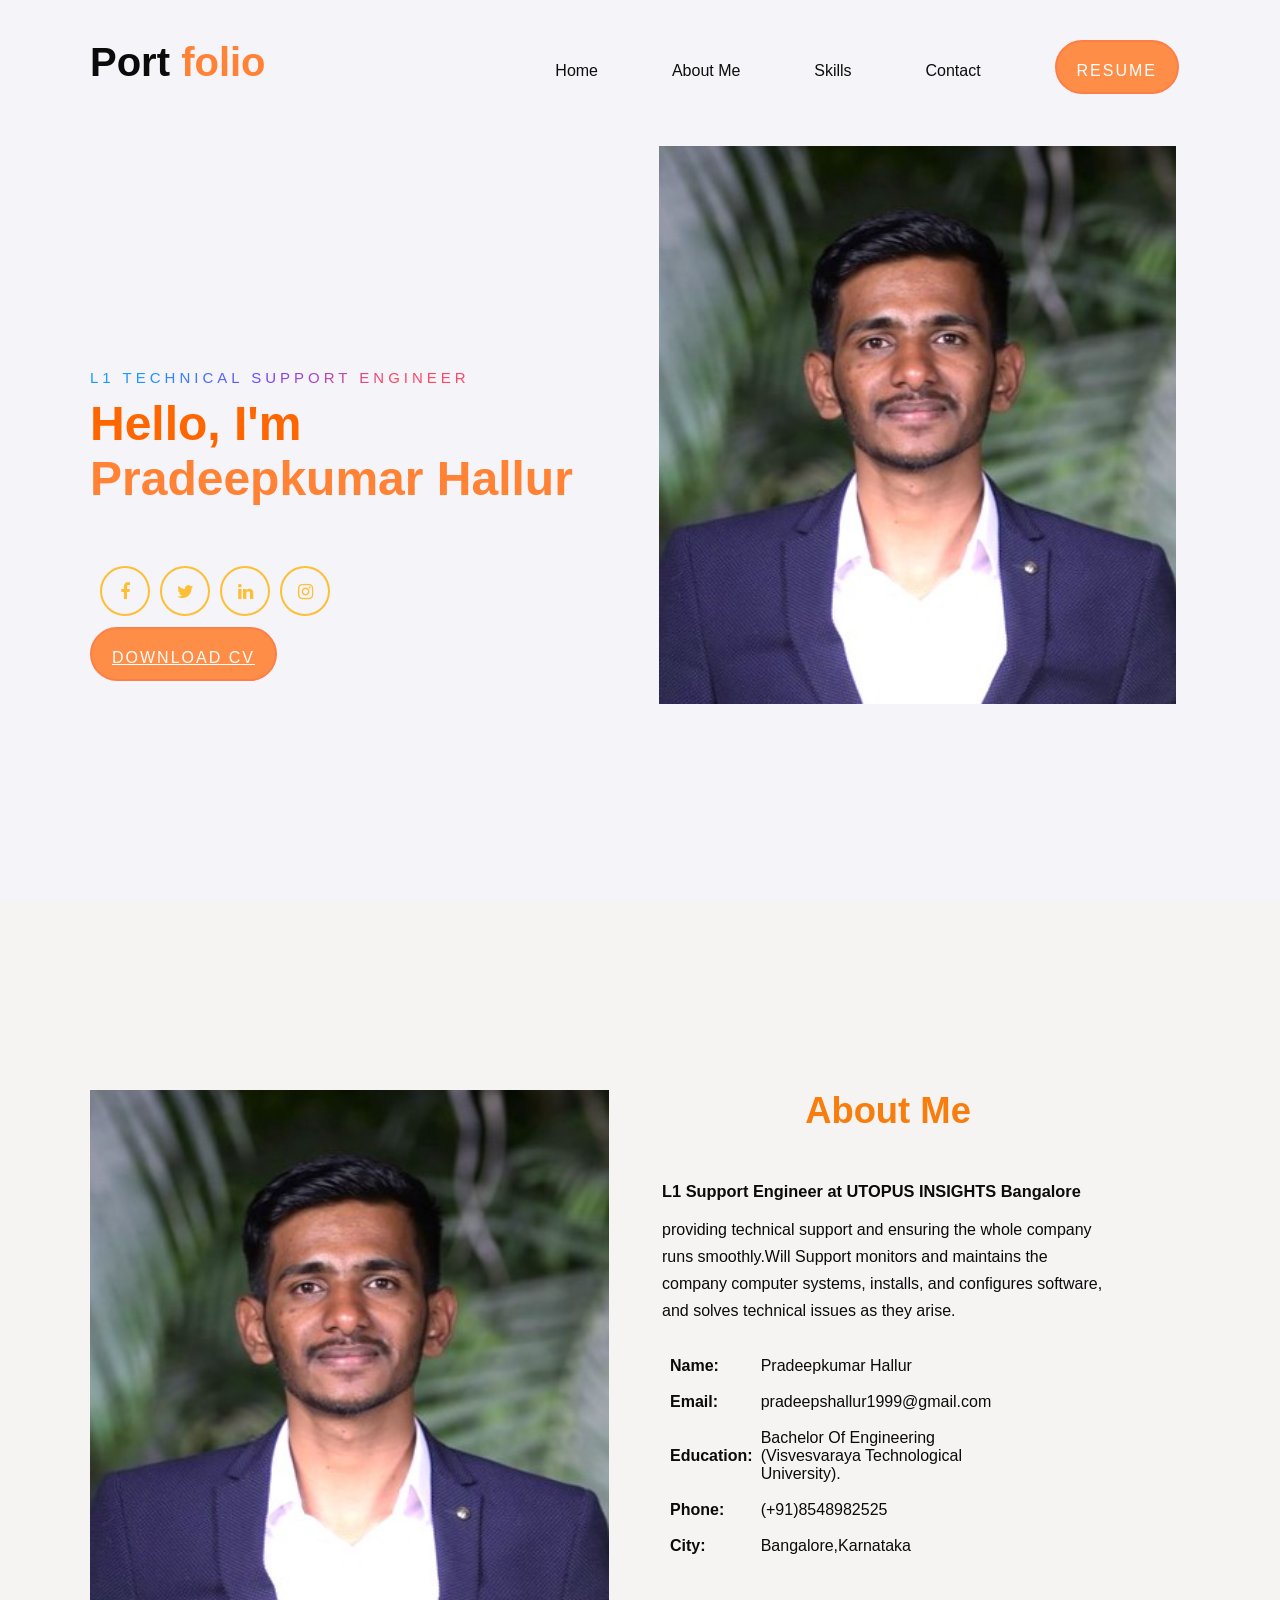
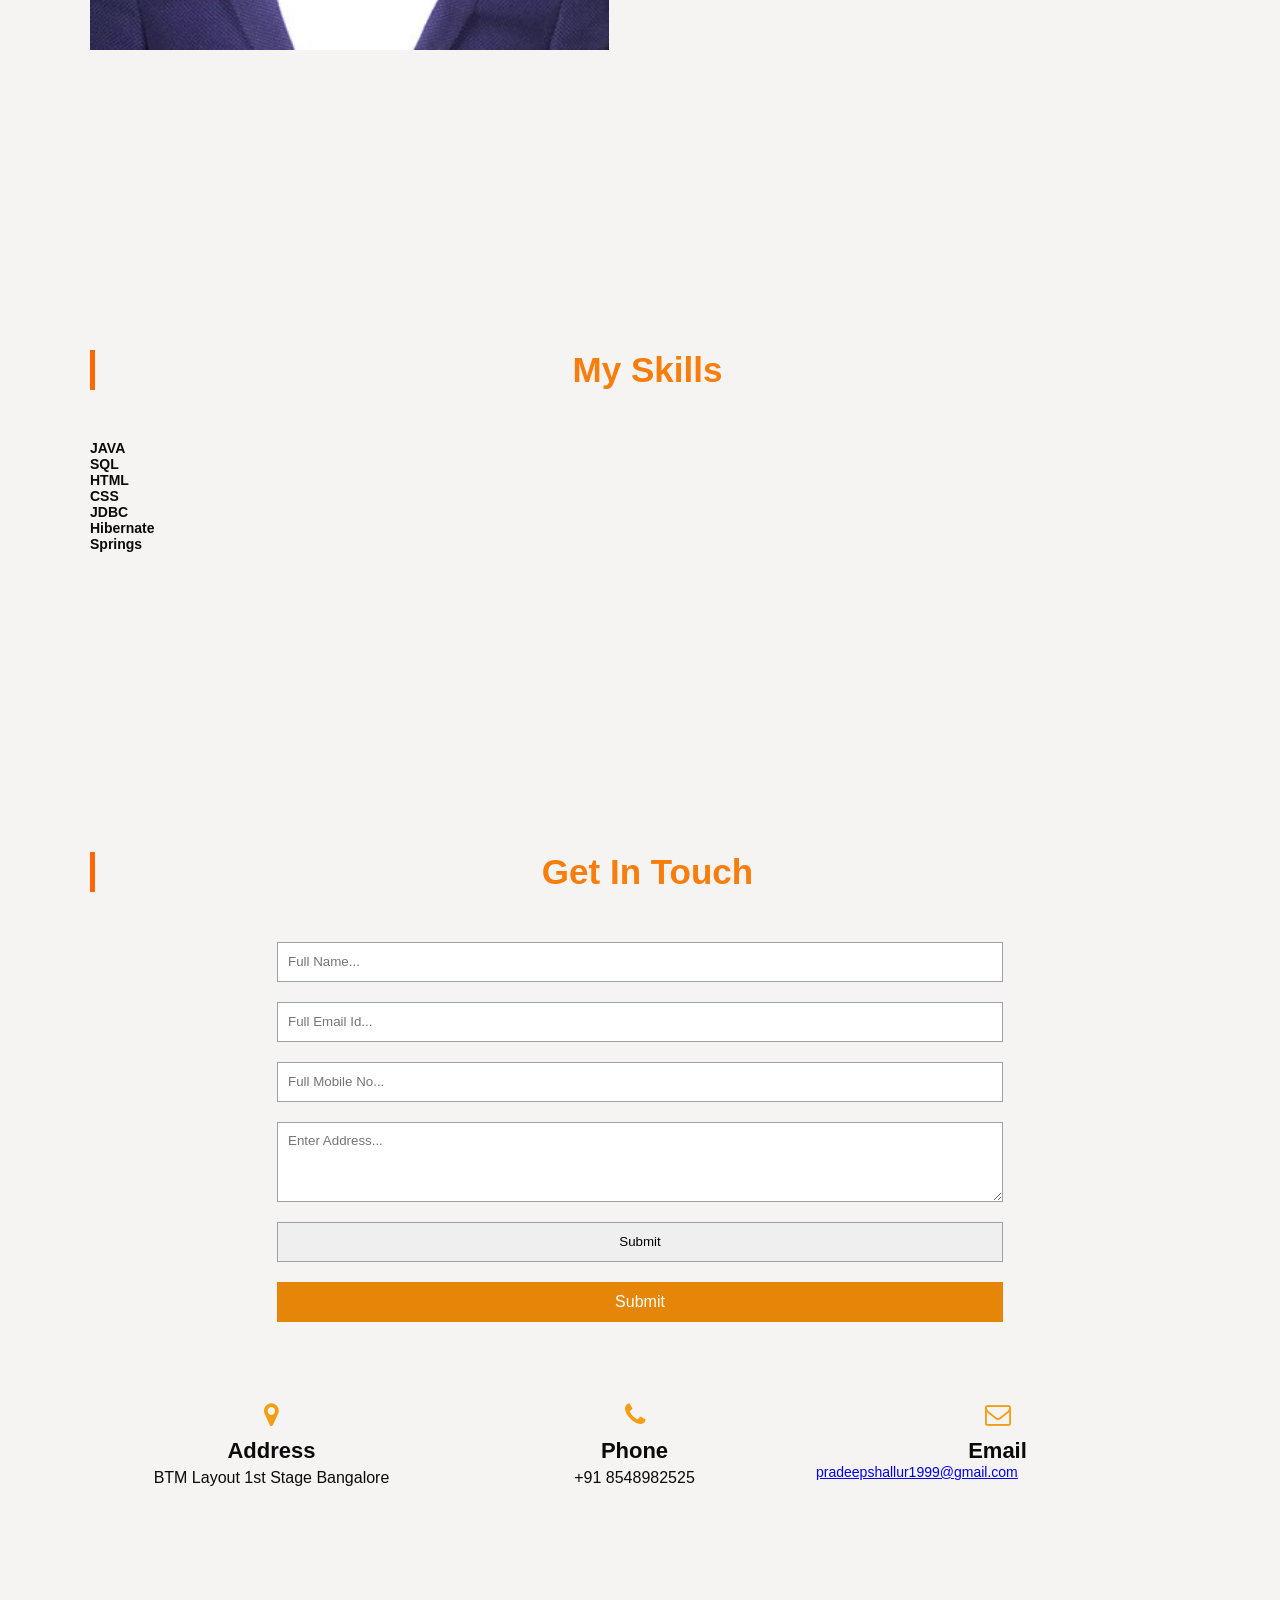
<file: Index.html>
<!-----META SECTION----->
 <!DOCTYPE htm>
 <html>
 <head>
 <title>Pradeep Portfolio</title>
 <meta charset="utf-8">
 <meta name="viewport" content="width=device-width, initial-scale=1">
 <link rel="stylesheet" href="portstyle.css">
 <link rel="stylesheet" href="https://maxcdn.bootstrapcdn.com/font-awesome/4.7.0/css/font-awesome.min.css">
 </head>
 <body>

    <!-----MENU SECTION------>
<div class="main-panel">
    <div class="container">
      <div class="width-33 logo">Port <span class="span-col">folio</span>
      </div>
      <div class="width-66">
        <nav>
          <a href="#home">Home</a>
          <a href="#about-us">About Me</a>
          <a href="#skills">Skills</a>
          <a href="#contact">Contact</a>
          <a href="images/Pradeepkumar S H Resume profile.pdf" class="button">Resume</a>
        </nav>
      </div>
    </div>

    <!------MAIN BANNERR------>
<div class="home" id="home">
<div class="container ">
    <div class="width-50">
      <div class="banner-section">
        <span class="span-col">L1 Technical Support Engineer</span>
        <h1>Hello, I'm <span>Pradeepkumar Hallur </span></h1>
        <h2></h2>
        <div class="logos">
        <a href="#">
          <i class="fa fa-facebook"></i>
        </a>
        <a href="#">
          <i class="fa fa-twitter"></i>
        </a>
        <a href="https://www.linkedin.com/in/pradeepkumar-hallur-5157481a9/">
          <i class="fa fa-linkedin"></i>
        </a>
        <a href="https://instagram.com/pradeep.hallur_29?igshid=OGQ5ZDc2ODk2ZA==">
          <i class="fa fa-instagram"></i>
        </a>
        </div>
      </div>
      <div>
      <a href="images/Pradeepkumar S H Resume profile.pdf" class="button" download="CV">Download CV</a>
      
      </div>
    </div>
    <div class="width-50">
      <img src="images/pic.jpg">
    </div>
  </div>
  </div>
  </div>

  <!------ABOUT US SECTION------>
<div class="main-section bg-lightgrey" id="about-us">
    <div class="container">
      <div class="width-50">
        <img src="images/pic.jpg" class="about-img">
      </div>
      <div class="width-50">
        <div class="about-us">
          <h2 class="heading-text">About Me</h2>
          <h3>L1 Support Engineer at UTOPUS INSIGHTS Bangalore</h3>
          <p>providing technical support and ensuring the whole company runs smoothly.Will Support monitors and maintains the company computer systems, installs, and configures software, and solves technical issues as they arise.</p>
          <div class="width-50 mt-20">
            <table cellspacing="8" cellpadding="8">
              <tr>
                <th>Name:</th>
                <td>Pradeepkumar Hallur</td>
              </tr>
              <tr>
                <th>Email:</th>
                <td> pradeepshallur1999@gmail.com</td>
              </tr>
              <tr>
                <th>Education:</th>
                <td>Bachelor Of Engineering
                    (Visvesvaraya Technological University).
                </td>
              </tr>
              <tr>
                <th>Phone:</th>
                <td>(+91)8548982525</td>
                </tr>
                <tr>
                <th>City:</th>
                <td>Bangalore,Karnataka</td>
                </tr>
            </table>
          </div>
          </div>
        </div>
      </div>
    </div>
  </div>


  <!------SKILL SECTION------>
<div class="main-section" id="skills">
    <div class="container">
      <h2 class="heading-text">My Skills</h2>
      <div class="width-50">
        <div class="skill">
            <b>JAVA</b>
            <div>
              <span style="width:95%"></span>
            </div>
          </div>
          <div class="skill">
            <b>SQL</b>
            <div>
              <span style="width:92%"></span>
            </div>
          </div>
        <div class="skill">
          <b>HTML</b>
          <div>
            <span style="width:92%"></span>
          </div>
        </div>
        <div class="skill">
          <b>CSS</b>
          <div>
            <span style="width:91%"></span>
          </div>
        </div>
        <div class="skill">
            <b>JDBC</b>
            <div>
              <span style="width:92%"></span>
            </div>
          </div>
          <div class="skill">
            <b>Hibernate</b>
            <div>
              <span style="width:92%"></span>
            </div>
          </div>
          <div class="skill">
            <b>Springs</b>
            <div>
              <span style="width:85%"></span>
            </div>
          </div>
      </div>
    </div>
  </div>

  <!-------------CONTACT US SECTION----------------------->
<div class="main-section contact bg-lightgrey" id="contact">
    <div class="container">
      <h2 class="heading-text">Get In Touch</h2>
      <div class="width-100">
        <form>
          <input type="text" placeholder="Full Name...">
          <input type="text" placeholder="Full Email Id...">
          <input type="text" placeholder="Full Mobile No...">
          <textarea placeholder="Enter Address..."></textarea>
          <input type="submit" value="Submit">
          <button type="submit">Submit</button>
        </form>
      </div>
      <div class="width-33">
        <h3>
          <i class="fa fa-map-marker"></i>
        </h3>
        <h4>Address</h4>
        <p>BTM Layout 1st Stage Bangalore</p>
      </div>
      <div class="width-33">
        <h3>
          <i class="fa fa-phone"></i>
        </h3>
        <h4>Phone</h4>
        <p>+91 8548982525</p>
      </div>
      <div class="width-33">
        <h3>
          <i class="fa fa-envelope-o"></i>
        </h3>
        <h4>Email</h4>
        <a href="mailto:pradeepshallur1999@gmail.com">pradeepshallur1999@gmail.com</a>
      </div>
    </div>
  </div> 
  </body>
  </html>
</file>
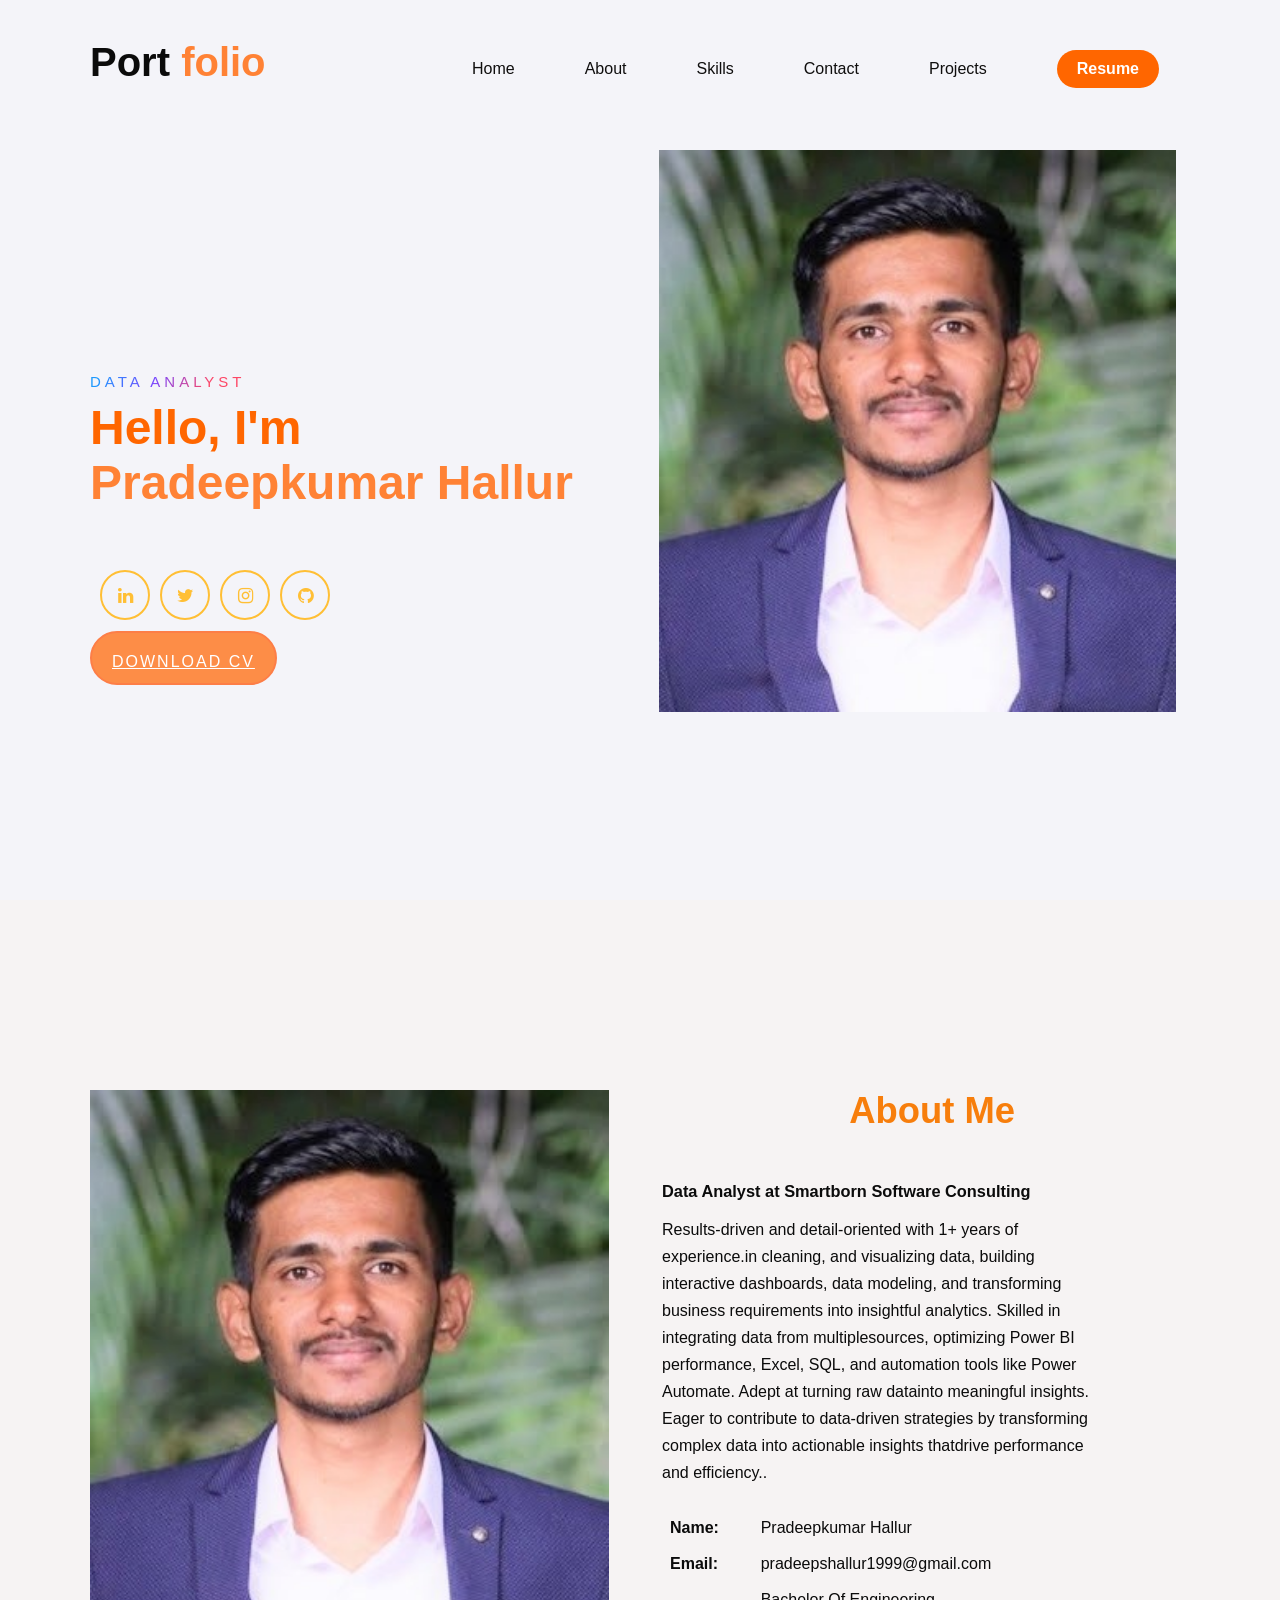
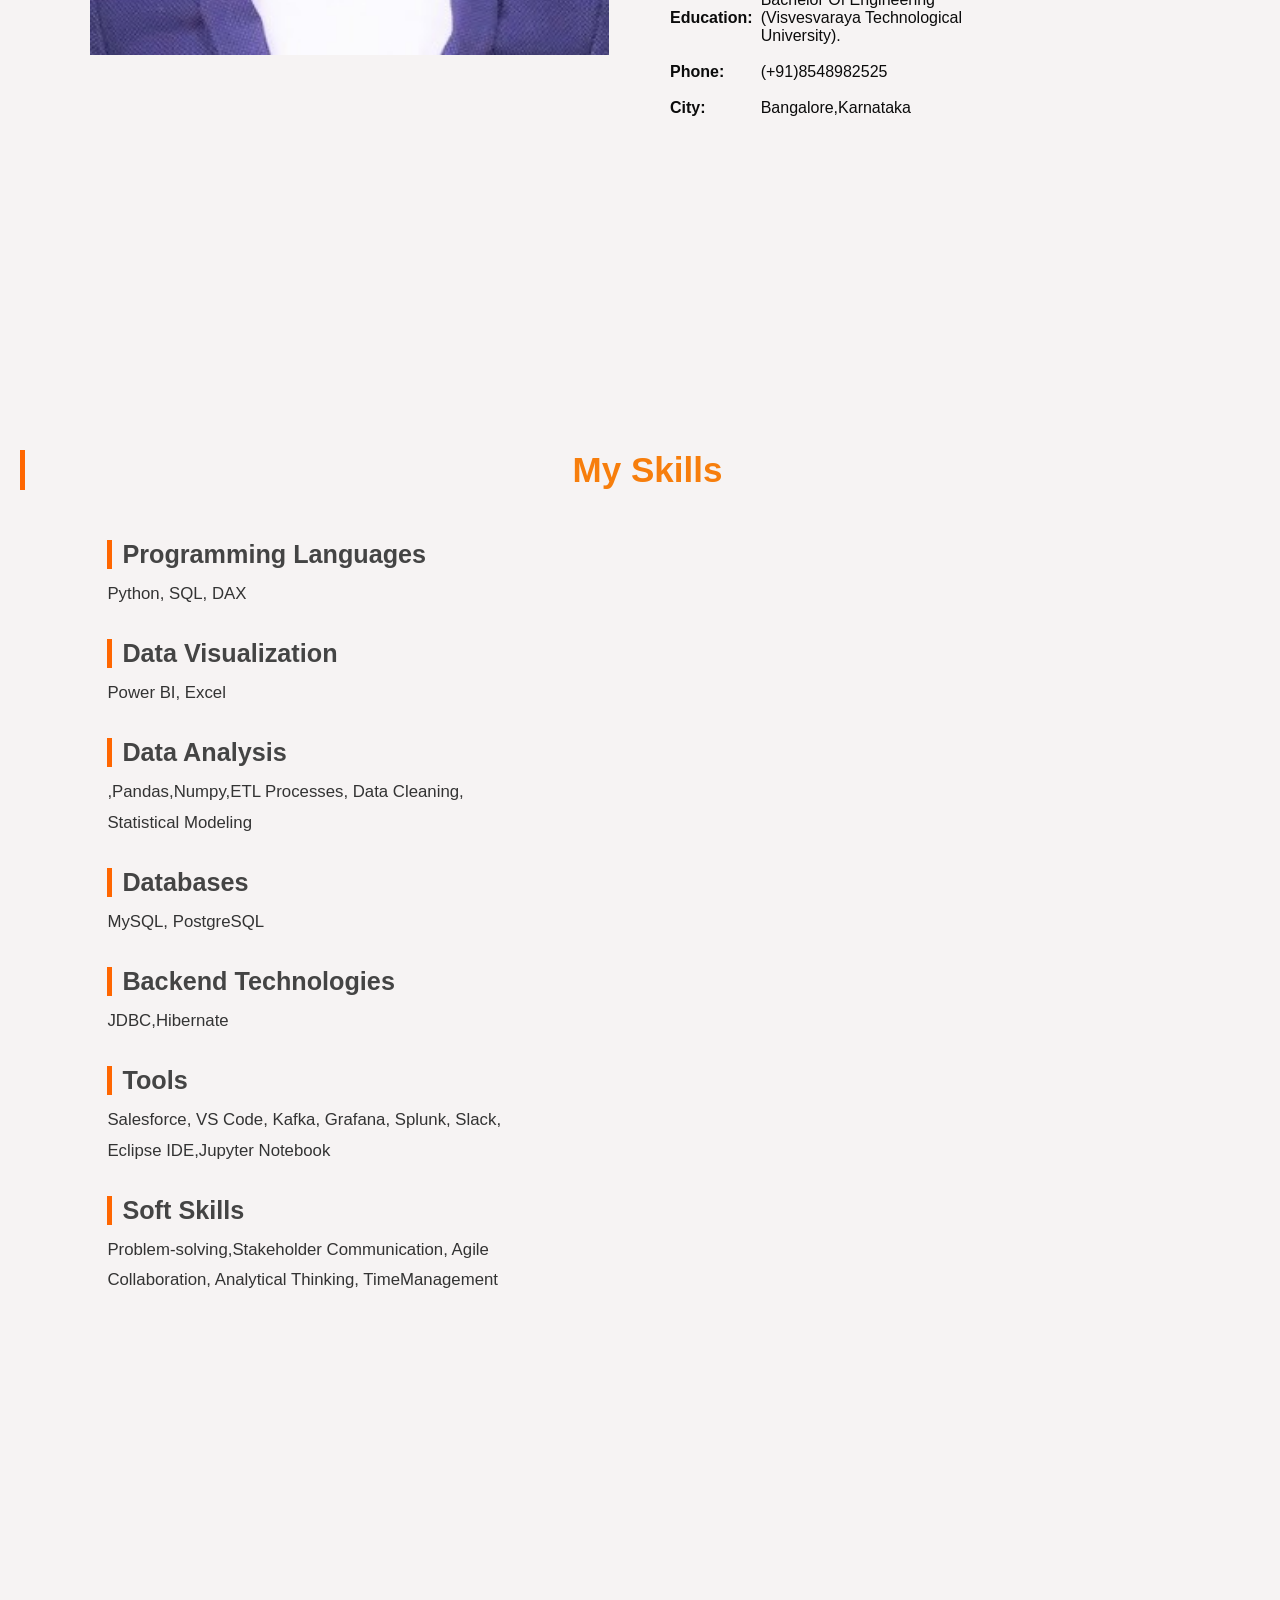
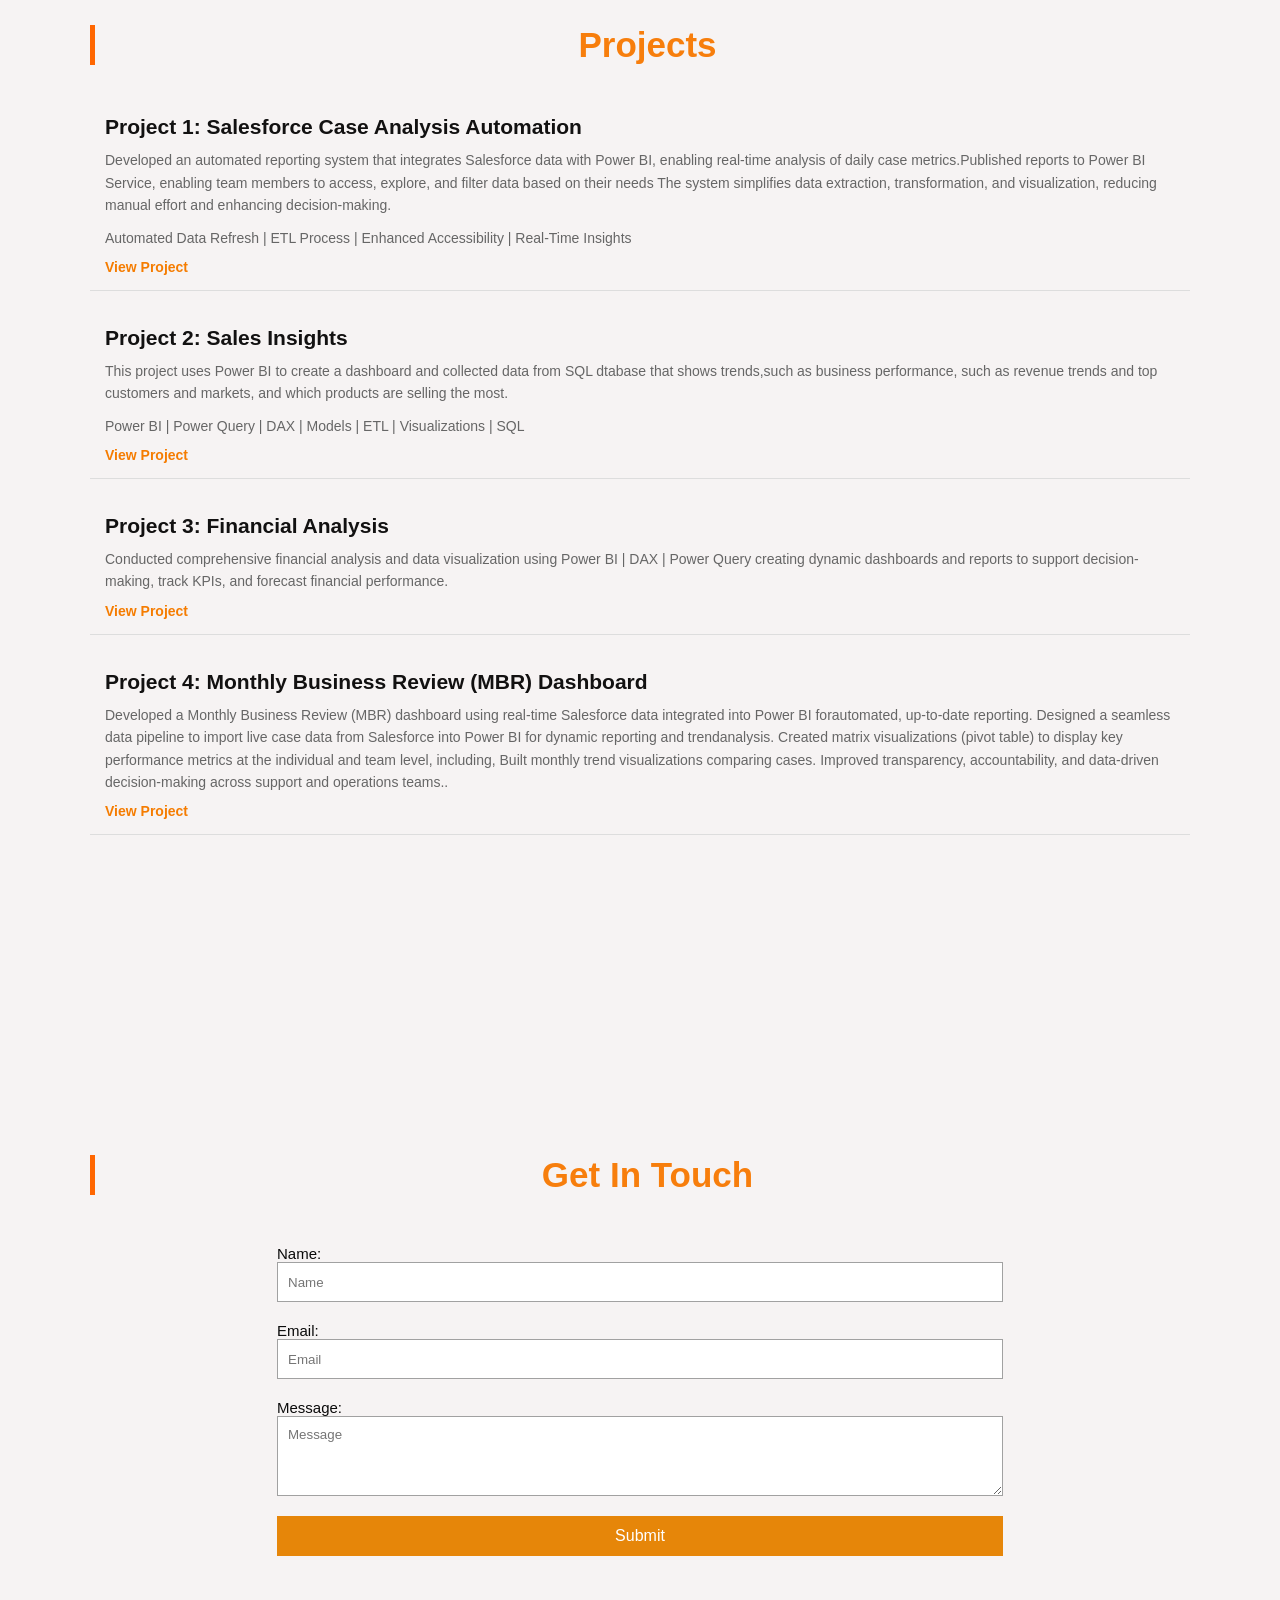
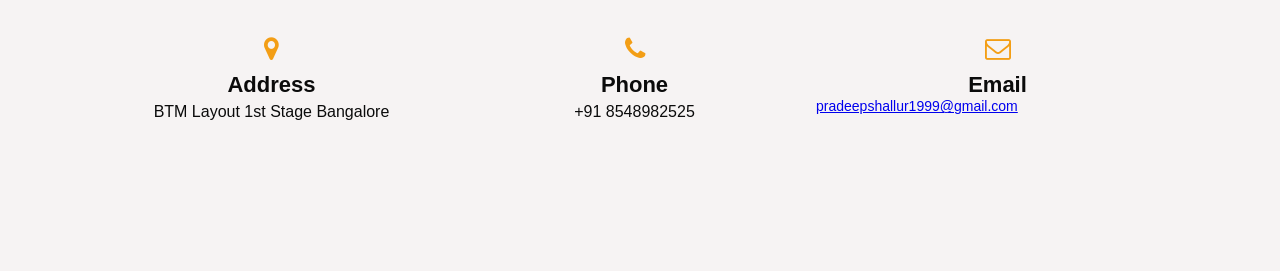
<file: index.html>
<!-----META SECTION----->
 <!DOCTYPE htm>
 <html>
 <head>
 <title>Pradeep Portfolio</title>
 <meta charset="utf-8">
 <meta name="viewport" content="width=device-width, initial-scale=1">
 <link rel="stylesheet" href="portstyle.css">
 <link rel="stylesheet" href="https://maxcdn.bootstrapcdn.com/font-awesome/4.7.0/css/font-awesome.min.css">
 </head>
 <body>

    <!-----MENU SECTION------>
<div class="main-panel">
    <div class="container">
      <div class="width-33 logo">Port <span class="span-col">folio</span>
      </div>
      <div class="width-66">
        <nav class="navbar">
          <a href="#home">Home</a>
          <a href="#about-us">About</a>
          <a href="#skills">Skills</a>
          <a href="#contact">Contact</a>
          <a href="#Projects">Projects</a>
          <a href="pdf/Resume pradeepkumar_hallur.pdf" class="resume-btn">Resume</a>
        </nav>
      </div>
    </div>

    <!------MAIN BANNERR------>
<div class="home" id="home">
<div class="container ">
    <div class="width-50">
      <div class="banner-section">
        <span class="span-col">Data Analyst</span>
        <h1>Hello, I'm <span>Pradeepkumar Hallur </span></h1>
        <h2></h2>
        <div class="logos">
        <a href="https://www.linkedin.com/in/pradeepkumar-hallur-5157481a9/">
          <i class="fa fa-linkedin"></i>
        </a>
        <a href="#">
          <i class="fa fa-twitter"></i>
        </a>
        <a href="https://instagram.com/pradeep.hallur_29?igshid=OGQ5ZDc2ODk2ZA==">
          <i class="fa fa-instagram"></i>
        </a>
         <a href="https://github.com/PradeepKumar2525">
            <i class="fa fa-github"></i>
         </a>
        </div>
      </div>
      <div>
      <a href="pdf/Resume pradeepkumar_hallur.pdf" class="button" download="Pradeep Resume">Download CV</a>
      </div>
    </div>
    <div class="width-50">
      <img src="images/Pic_6.jpg">
    </div>
  </div>
  </div>
  </div>

  <!------ABOUT US SECTION------>
<div class="main-section bg-lightgrey" id="about-us">
    <div class="container">
      <div class="width-50">
        <img src="images/Pic_6.jpg" class="about-img">
      </div>
      <div class="width-50">
        <div class="about-us">
          <h2 class="heading-text_6">About Me</h2>
          <h3>Data Analyst at Smartborn Software Consulting</h3>
          <p>Results-driven and detail-oriented with 1+ years of experience.in cleaning, and visualizing data, building interactive dashboards,
           data modeling, and transforming business requirements into insightful analytics. Skilled in integrating data from multiplesources,
           optimizing Power BI performance, Excel, SQL, and automation tools like Power Automate. Adept at turning raw datainto meaningful insights.
           Eager to contribute to data-driven strategies by transforming complex data into actionable insights thatdrive performance and efficiency..</p>
          <div class="width-50 mt-20">
            <table cellspacing="8" cellpadding="8">
              <tr>
                <th>Name:</th>
                <td>Pradeepkumar Hallur</td>
              </tr>
              <tr>
                <th>Email:</th>
                <td> pradeepshallur1999@gmail.com</td>
              </tr>
              <tr>
                <th>Education:</th>
                <td>Bachelor Of Engineering
                    (Visvesvaraya Technological University).
                </td>
              </tr>
              <tr>
                <th>Phone:</th>
                <td>(+91)8548982525</td>
                </tr>
                <tr>
                <th>City:</th>
                <td>Bangalore,Karnataka</td>
                </tr>
            </table>
          </div>
          </div>
        </div>
      </div>
    </div>
  </div>


  <!------SKILL SECTION------>
<div class="main-section" id="skills">
    <div class="container-skill">
      <h2 class="heading-text">My Skills</h2>
      <div class="width-50">
          <div class="skills-container">
            <section>
              <h2>Programming Languages</h2>
              <p class="skills-list">Python, SQL, DAX</p>
            </section>
  
            <section>
              <h2>Data Visualization</h2>
              <p class="skills-list">Power BI, Excel</p>
            </section>
  
            <section>
              <h2>Data Analysis</h2>
              <p class="skills-list">,Pandas,Numpy,ETL Processes, Data Cleaning, Statistical Modeling</p>
            </section>
  
            <section>
              <h2>Databases</h2>
              <p class="skills-list">MySQL, PostgreSQL</p>
            </section>

            <section>
              <h2>Backend Technologies</h2>
              <p class="skills-list">JDBC,Hibernate</p>
            </section>
  
            <section>
              <h2>Tools</h2>
              <p class="skills-list">Salesforce, VS Code, Kafka, Grafana, Splunk, Slack, Eclipse IDE,Jupyter Notebook</p>
            </section>

           <section>
              <h2>Soft Skills</h2>
              <p class="skills-list">Problem-solving,Stakeholder Communication, Agile Collaboration, Analytical Thinking, TimeManagement</p>
            </section>
            </div>
            </div>
          </div>
      </div>
    </div>
  </div>
  
 
     

  

    <!-- Projects Section -->
    <div class="main-section" id="Projects">
      <div class="container">
        <h2 class="heading-text">Projects</h2>
        
        <div class="project">
            <h3>Project 1: Salesforce Case Analysis Automation </h3>
            <p>Developed an automated reporting system that integrates Salesforce data with Power BI,
              enabling real-time analysis of daily case metrics.Published reports to Power BI Service, enabling team
              members to access, explore, and filter data based on their needs The system simplifies data extraction,
              transformation, and visualization, reducing manual effort and enhancing decision-making.
            </p>
            <p>Automated Data Refresh | ETL Process | Enhanced Accessibility | Real-Time Insights</p>
            <a href="#" target="_blank">View Project</a>
        </div>

        <div class="project">
            <h3>Project 2: Sales Insights </h3>
            <p>This project uses Power BI to create a dashboard and collected data from SQL dtabase that
              shows trends,such as business performance, such as revenue trends and top customers and markets, and
              which products are selling the most.</p>
            <p>Power BI | Power Query | DAX | Models | ETL | Visualizations | SQL</p>
            <a href="https://app.powerbi.com/groups/me/reports/95a2364c-8a96-4ae6-a421-7fa1daf80f51/02420474d04de0039d76?experience=power-bi" target="_blank">View Project</a>
        </div>

        <div class="project">
            <h3>Project 3: Financial Analysis </h3>
            <p>Conducted comprehensive financial analysis and data visualization using Power BI | DAX | Power
              Query creating dynamic dashboards and reports to support decision-making, track KPIs, and forecast
              financial performance.</p>
            <a href="https://app.powerbi.com/groups/me/reports/5f5ec107-5794-41fc-a3e8-faa39a8ba7cc/706942bf5183a3428777?experience=power-bi" target="_blank">View Project</a>
        </div>
      
       <div class="project">
            <h3>Project 4: Monthly Business Review (MBR) Dashboard </h3>
            <p>Developed a Monthly Business Review (MBR) dashboard using real-time Salesforce data integrated into Power BI forautomated, up-to-date reporting.
               Designed a seamless data pipeline to import live case data from Salesforce into Power BI for dynamic reporting and trendanalysis.
               Created matrix visualizations (pivot table) to display key performance metrics at the individual and team level, including, Built monthly trend visualizations comparing cases.
               Improved transparency, accountability, and data-driven decision-making across support and operations teams..</p>
            <a href="https://app.powerbi.com/groups/me/reports/5f5ec107-5794-41fc-a3e8-faa39a8ba7cc/706942bf5183a3428777?experience=power-bi" target="_blank">View Project</a>
        </div>
    </div>
    </div>

  

  <!-------------CONTACT US SECTION----------------------->
<div class="main-section contact bg-lightgrey" id="contact">
    <div class="container">
      <h2 class="heading-text">Get In Touch</h2>
      <div class="width-100">
        <form action="https://formspree.io/f/xeoezkap" method="POST">
          <div class="header_space">Name:</div>
          <input type="text" name="name" required placeholder="Name">
      
          <div class="header_space">Email:</div>
          <input type="email" name="email" required placeholder="Email">
      
          <div class="header_space">Message:</div>
          <textarea name="message" required placeholder="Message"></textarea>
      
          <button type="submit">Submit</button>
      </form>
      </div>
      <div class="width-33">
        <h3>
          <i class="fa fa-map-marker"></i>
        </h3>
        <h4>Address</h4>
        <p>BTM Layout 1st Stage Bangalore</p>
      </div>
      <div class="width-33">
        <h3>
          <i class="fa fa-phone"></i>
        </h3>
        <h4>Phone</h4>
        <p>+91 8548982525</p>
      </div>
      <div class="width-33">
        <h3>
          <i class="fa fa-envelope-o"></i>
        </h3>
        <h4>Email</h4>
        <a href="mailto:pradeepshallur1999@gmail.com">pradeepshallur1999@gmail.com</a>
      </div>
    </div>
  </div> 
  </body>
  </html>
</file>
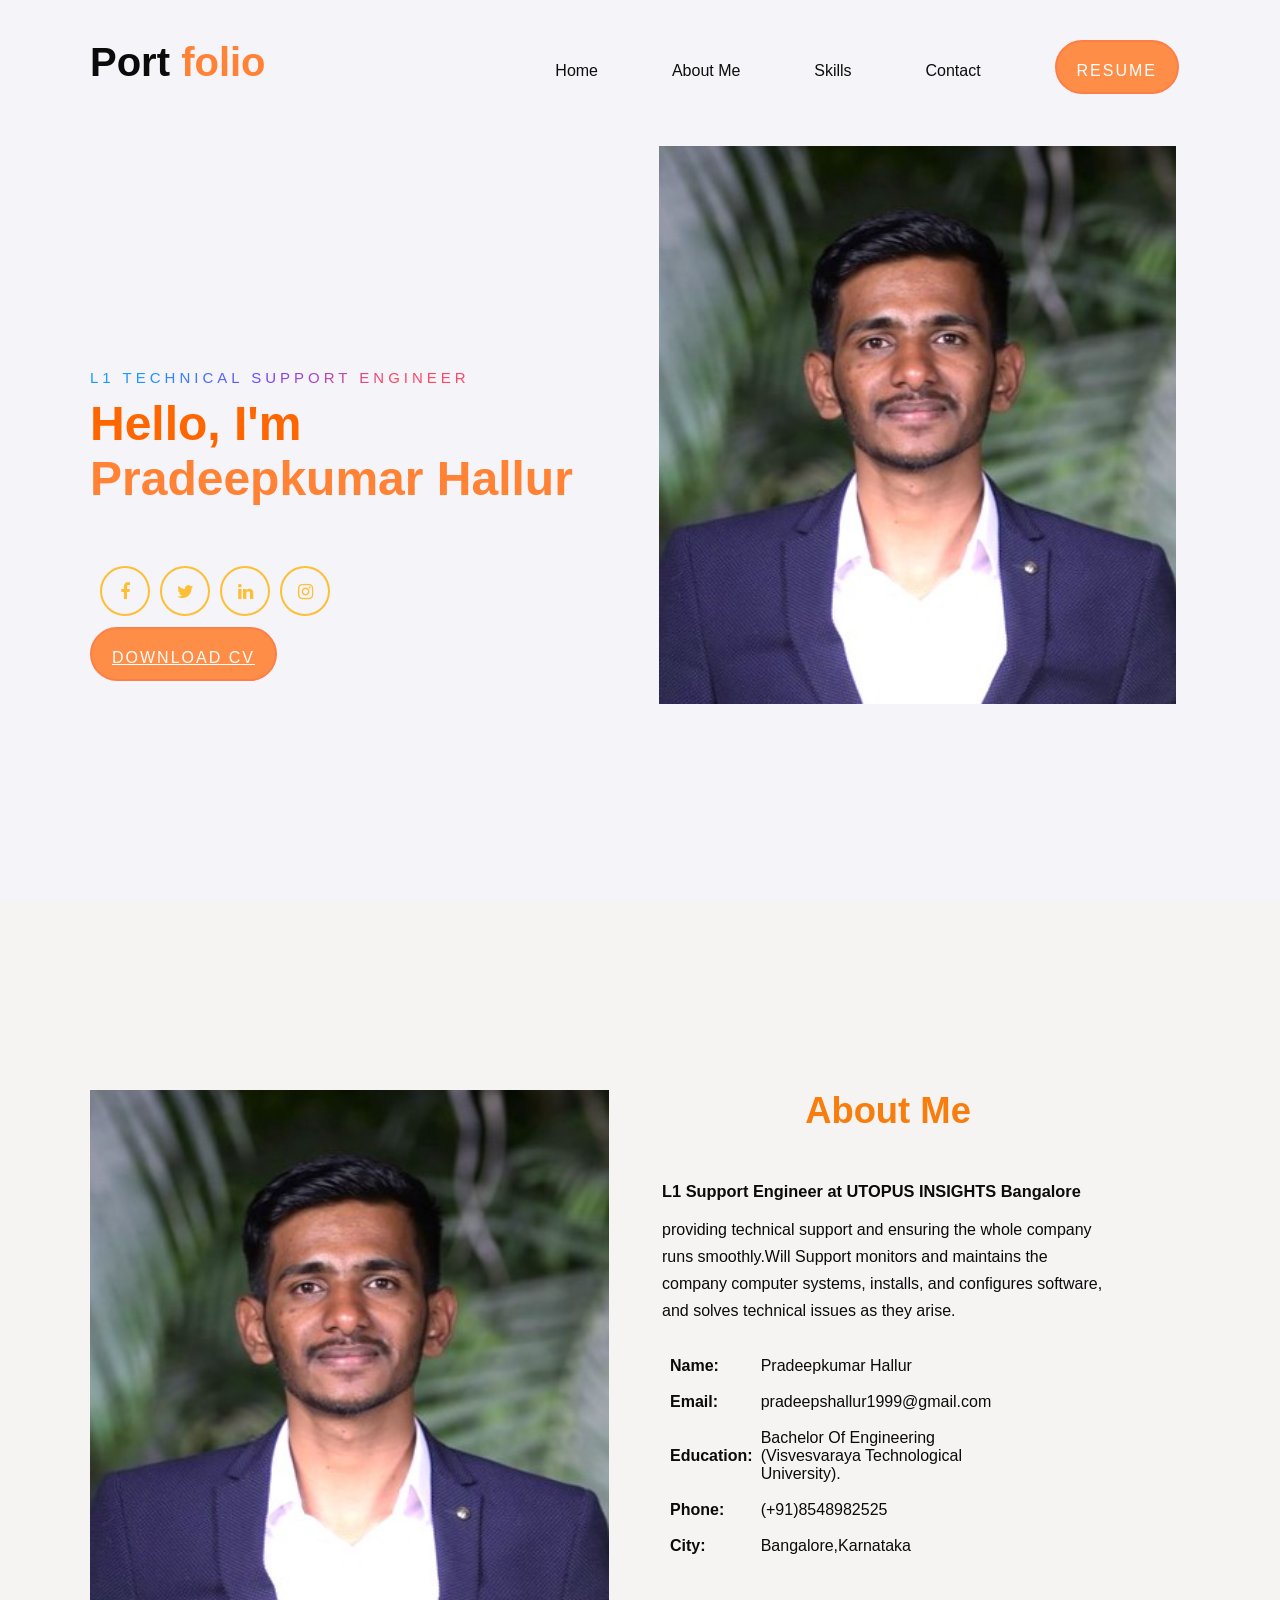
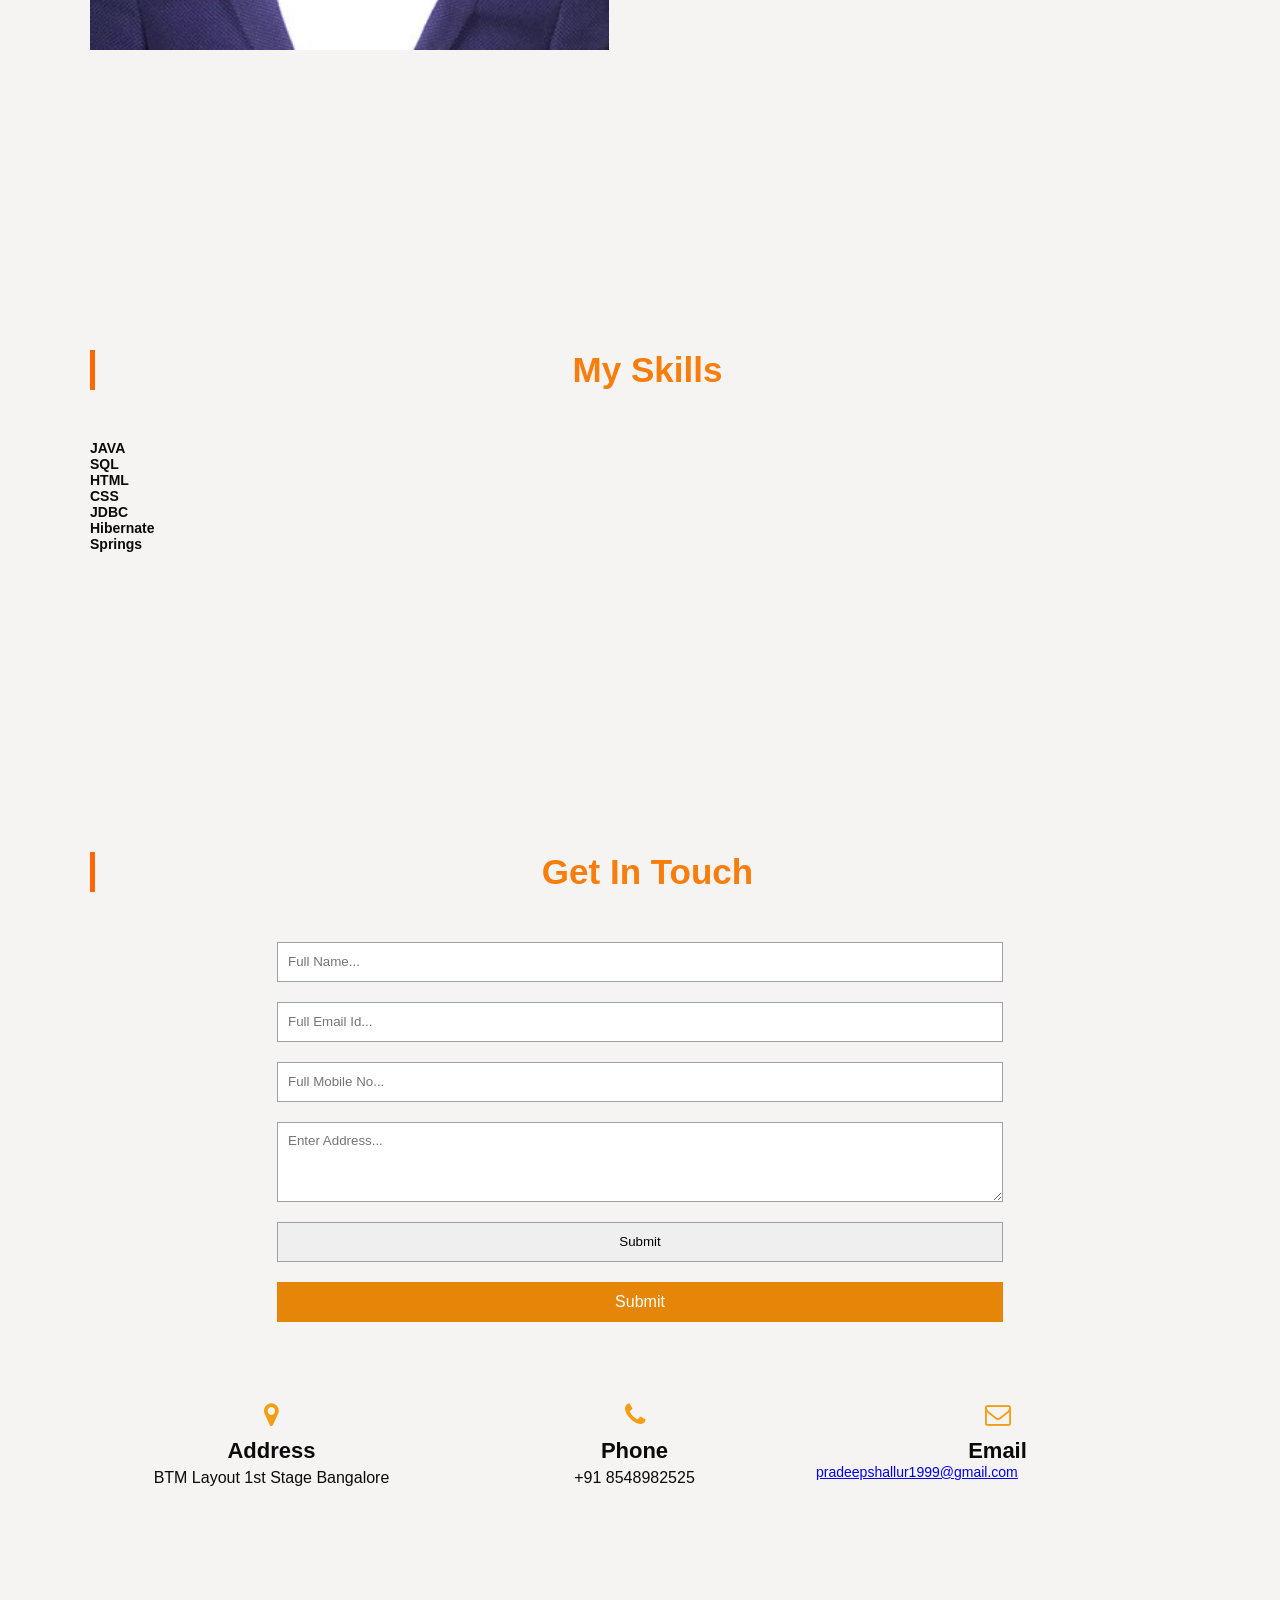
<file: port.html>
<!-----META SECTION----->
 <!DOCTYPE htm>
 <html>
 <head>
 <title>Pradeep Portfolio</title>
 <meta charset="utf-8">
 <meta name="viewport" content="width=device-width, initial-scale=1">
 <link rel="stylesheet" href="portstyle.css">
 <link rel="stylesheet" href="https://maxcdn.bootstrapcdn.com/font-awesome/4.7.0/css/font-awesome.min.css">
 </head>
 <body>

    <!-----MENU SECTION------>
<div class="main-panel">
    <div class="container">
      <div class="width-33 logo">Port <span class="span-col">folio</span>
      </div>
      <div class="width-66">
        <nav>
          <a href="#home">Home</a>
          <a href="#about-us">About Me</a>
          <a href="#skills">Skills</a>
          <a href="#contact">Contact</a>
          <a href="images/Pradeepkumar S H Resume profile.pdf" class="button">Resume</a>
        </nav>
      </div>
    </div>

    <!------MAIN BANNERR------>
<div class="home" id="home">
<div class="container ">
    <div class="width-50">
      <div class="banner-section">
        <span class="span-col">L1 Technical Support Engineer</span>
        <h1>Hello, I'm <span>Pradeepkumar Hallur </span></h1>
        <h2></h2>
        <div class="logos">
        <a href="#">
          <i class="fa fa-facebook"></i>
        </a>
        <a href="#">
          <i class="fa fa-twitter"></i>
        </a>
        <a href="https://www.linkedin.com/in/pradeepkumar-hallur-5157481a9/">
          <i class="fa fa-linkedin"></i>
        </a>
        <a href="https://instagram.com/pradeep.hallur_29?igshid=OGQ5ZDc2ODk2ZA==">
          <i class="fa fa-instagram"></i>
        </a>
        </div>
      </div>
      <div>
      <a href="images/Pradeepkumar S H Resume profile.pdf" class="button" download="CV">Download CV</a>
      
      </div>
    </div>
    <div class="width-50">
      <img src="images/pic.jpg">
    </div>
  </div>
  </div>
  </div>

  <!------ABOUT US SECTION------>
<div class="main-section bg-lightgrey" id="about-us">
    <div class="container">
      <div class="width-50">
        <img src="images/pic.jpg" class="about-img">
      </div>
      <div class="width-50">
        <div class="about-us">
          <h2 class="heading-text">About Me</h2>
          <h3>L1 Support Engineer at UTOPUS INSIGHTS Bangalore</h3>
          <p>providing technical support and ensuring the whole company runs smoothly.Will Support monitors and maintains the company computer systems, installs, and configures software, and solves technical issues as they arise.</p>
          <div class="width-50 mt-20">
            <table cellspacing="8" cellpadding="8">
              <tr>
                <th>Name:</th>
                <td>Pradeepkumar Hallur</td>
              </tr>
              <tr>
                <th>Email:</th>
                <td> pradeepshallur1999@gmail.com</td>
              </tr>
              <tr>
                <th>Education:</th>
                <td>Bachelor Of Engineering
                    (Visvesvaraya Technological University).
                </td>
              </tr>
              <tr>
                <th>Phone:</th>
                <td>(+91)8548982525</td>
                </tr>
                <tr>
                <th>City:</th>
                <td>Bangalore,Karnataka</td>
                </tr>
            </table>
          </div>
          </div>
        </div>
      </div>
    </div>
  </div>


  <!------SKILL SECTION------>
<div class="main-section" id="skills">
    <div class="container">
      <h2 class="heading-text">My Skills</h2>
      <div class="width-50">
        <div class="skill">
            <b>JAVA</b>
            <div>
              <span style="width:95%"></span>
            </div>
          </div>
          <div class="skill">
            <b>SQL</b>
            <div>
              <span style="width:92%"></span>
            </div>
          </div>
        <div class="skill">
          <b>HTML</b>
          <div>
            <span style="width:92%"></span>
          </div>
        </div>
        <div class="skill">
          <b>CSS</b>
          <div>
            <span style="width:91%"></span>
          </div>
        </div>
        <div class="skill">
            <b>JDBC</b>
            <div>
              <span style="width:92%"></span>
            </div>
          </div>
          <div class="skill">
            <b>Hibernate</b>
            <div>
              <span style="width:92%"></span>
            </div>
          </div>
          <div class="skill">
            <b>Springs</b>
            <div>
              <span style="width:85%"></span>
            </div>
          </div>
      </div>
    </div>
  </div>

  <!-------------CONTACT US SECTION----------------------->
<div class="main-section contact bg-lightgrey" id="contact">
    <div class="container">
      <h2 class="heading-text">Get In Touch</h2>
      <div class="width-100">
        <form>
          <input type="text" placeholder="Full Name...">
          <input type="text" placeholder="Full Email Id...">
          <input type="text" placeholder="Full Mobile No...">
          <textarea placeholder="Enter Address..."></textarea>
          <input type="submit" value="Submit">
          <button type="submit">Submit</button>
        </form>
      </div>
      <div class="width-33">
        <h3>
          <i class="fa fa-map-marker"></i>
        </h3>
        <h4>Address</h4>
        <p>BTM Layout 1st Stage Bangalore</p>
      </div>
      <div class="width-33">
        <h3>
          <i class="fa fa-phone"></i>
        </h3>
        <h4>Phone</h4>
        <p>+91 8548982525</p>
      </div>
      <div class="width-33">
        <h3>
          <i class="fa fa-envelope-o"></i>
        </h3>
        <h4>Email</h4>
        <a href="mailto:pradeepshallur1999@gmail.com">pradeepshallur1999@gmail.com</a>
      </div>
    </div>
  </div> 
  </body>
  </html>
</file>
<file: portstyle.css>
/*****COMMON CSS SECTION*****/
* {
	box-sizing: border-box;
	margin: 0;
	padding: 0;
	-outline: 0;
	font-family: Roboto, sans-serif, arial;
}
html, body 
	{
	font-size: 14px;
	font-weight: 400;
	background: hsl(0, 16%, 96%);
	color: #0b0b0b;
}
.container {
	width: 1100px;
	margin: 0px auto;
	display: table;
}
.width-33 {
	width: 33%;
	float: left;
}
.width-66 {
	width: 66%;
	float: left;

}

/*****MENU SECTION*****/
.main-panel {
	width: 100%;
	float: left;
	padding-top: 20px;
	padding-bottom: 50px;
	height: 100vh;
}

.logo {
	font-size: 40px;
	font-weight: 600;
}

.span-col {
	color: #ff8235;
}

nav {
	float: right;
}

nav a {
	text-decoration: none;
	font-size: 16px;
	font-weight: 500;
	margin-left: 20px;
	color: rgb(15, 14, 14);
    padding-right: 50px;
}

.navbar {
    display: flex;
    align-items: center;  /* Ensures items are vertically centered */
    justify-content: space-between;
    padding: 10px 20px;
}

.navbar ul {
    display: flex;
    list-style: none;
    gap: 20px; /* Adds space between links */
}

.navbar ul li {
    display: inline;
}

.resume-btn {
    margin-left: 20px; /* Adjust spacing from Projects */
    padding: 10px 20px;
    background-color: #ff6600;
    color: white;
    border: none;
    border-radius: 20px;
    font-size: 16px;
    font-weight: bold;
    cursor: pointer;
    transition: 0.3s;
}

.resume-btn:hover {
    background-color: #cc5500;
}



/*****Main BANNER*****/
.width-50 {
	float: left;
	width: 47%;
}
.banner-section {
	width: 100%;
	float: left;
	margin-top: 25vh;
}
.banner-section .span-col{
    color: #0a0a0a;
    font-size: 15px;
    text-transform: uppercase;
    letter-spacing: 4px;
    display: inline-block;
    background: linear-gradient(
      120deg,
      #1c99fe 20.69%,
      #7644ff 50.19%,
      #fd4766 79.69%
    );
    -webkit-background-clip: text;
    -webkit-text-fill-color: transparent;
    padding-top: 50px;
  }
.banner-section h1 {
	font-size: 48px;
	margin-top: 10px;
	font-weight: bolder;
}
.banner-section h1 span{
    color: #ff8235;
}
.banner-section h2 {
	font-size: 20px;
	line-height: 25px;
	margin-top: 10px;
	font-weight: 400;
}
.banner-section a {
	float: left;
	text-decoration: none;
	font-size: 18px;
	margin-top: 20px;
	border-radius: 50%;
	text-align: center;
	border: 2px solid #ffbf35;
	color: #ffbf35;
	margin-left: 10px;
	height: 50px;
	width: 50px;
	line-height: 50px;
	padding-top: 15px;
}
.logos{
	padding-bottom: 5.8rem;
}
.button {
    color: #fff;
    font-size: 16px;
    text-transform: uppercase;
    letter-spacing: 2px;
    padding: 12px 26px;
    border-radius: 500px;
    display: inline-block;
    font-weight: 500;
    transition: all 0.4s ease-in-out;
    background-size: 152% 100%;
    background: #fd8d47;
    border: 2px solid #fd7e47;
    padding-left: 20px;
	padding-right: 20px;
    padding-top: 20px;
  }

/*****Main BANNER IMAGE*****/
.main-panel img {
	margin-top: 10%;
	width: 100%;
	margin-left: 10%;
}



/*ABOUT US SECTION*/
.main-section {
	width: 100%;
	float: left;
	padding: 150px 0px 150px 0px;
}
.width-100 {
	width: 100%;
	float: left;
}
.mt-20 {
	margin-top: 20px;
}
.heading-text_6 {
	width: 120%;
	float: left;
	font-size: 35px;
	text-align: center;
	margin-bottom: 50px;
	color: #f77e0c;
	text-align: center;
}

.heading-text {
	width: 100%;
	float: left;
	font-size: 35px;
	text-align: center;
	margin-bottom: 50px;
	color: #f77e0c;
}

.header_space{
	width: 100%;
	float: left;
	font-size: 15px;
	text-align: left;
	
}
.about-img {
	width: 110%;
	padding: 0px 50px;
	margin-top: 20px;
	padding-left: 0%;
	margin-right: 30px;
}

.about-us {
	width: 100%;
	float: left;
	padding: 20px;
	padding-left: 55px;
}
.about-us p {
	font-size: 16px;
	margin-top: 15px;
	line-height: 27px;
}
table {
	width: 100%;
}
table th,
table td {
	font-size: 16px;
	text-align: left;
	padding: 5px 0px;
}

.about-us h2 {
    font-size: 2.6em;
    color: #f77e0c;
    border-left: 5px;
    padding-left: 10px;
    margin-bottom: 10px;
    font-weight: bold;
	padding-bottom: 40px;
}

/*****SKILL SECTION*****/


.skill span {
	float: right;
}

body {
    font-family: 'Roboto', sans-serif;
    background-color: #f2f4f5;
    margin: 0;
    padding: 20px;
}

h1 {
    color: #ff6600;
    font-size: 2.5em;
    margin-bottom: 40px;
    font-weight: bold;`
    letter-spacing: 1px;
}

.skills-container {
    width: 70%;
    margin: 0 auto;
}

section {
    margin-bottom: 30px;
}

h2 {
    font-size: 1.8em;
    color: #444;
    border-left: 5px solid #ff6600;
    padding-left: 10px;
    margin-bottom: 10px;
    font-weight: bold;
}

.skills-list {
    font-size: 1.2em;
    font-weight: 500;
    color: #333;
    line-height: 1.8;
}

.skills-list span {
    background: #ff6600; /* Orange background */
    color: white;
    padding: 5px 10px;
    margin: 5px;
    border-radius: 20px;
    display: inline-block;
    font-size: 0.9em;
    text-transform: capitalize;
    font-weight: bold;
    letter-spacing: 0.5px;
    box-shadow: 0 2px 5px rgba(0, 0, 0, 0.1);
}


/* General Page Styling */
body {
    font-family: Arial, sans-serif;
    background-color: #f4f4f9;
    margin: 0;
    padding: 20px;
}

.projects-container {
    width: 80%;
    margin: 0 auto;
    padding: 20px;
    background-color: #ffffff;
    border-radius: 10px;
    box-shadow: 0 4px 10px rgba(0, 0, 0, 0.1);
}

.projects-container h2 {
    color: #333;
    font-size: 2em;
    text-align: center;
    margin-bottom: 20px;
    font-weight: bold;
}

.project {
    margin-bottom: 20px;
    padding: 15px;
    border-bottom: 1px solid #ddd;
}

.project h3 {
    color: #121111; /* Orange color for project titles */
    font-size: 1.5em;
    margin-bottom: 10px;
}

.project p {
    font-size: 1em;
    color: #666;
    margin-bottom: 10px;
    line-height: 1.6;
}

.project a {
    font-size: 1em;
    color: #f57c00;
    text-decoration: none;
    font-weight: bold;
}

.project a:hover {
    text-decoration: underline;
    color: #d35400;
}



/*CONTACT US SECTION*/

.contact form {
	width: 66%;
	margin: 0px auto;
}
.contact input,
textarea {
	width: 100%;
	float: left;
	margin-bottom: 20px;
	height: 40px;
	padding: 10px;
	border: 1px solid #a1a1a1;
}
.contact textarea {
	height: 80px;
}
.contact button {
	width: 100%;
	float: left;
	margin-bottom: 20px;
	height: 40px;
	padding: 10px;
	background: #e68609;
	color: #fff;
	border: none;
	font-size: 16px;
}
.contact h3 {
	font-size: 26px;
	text-align: center;
	margin-top: 60px;
	color: #f39e15;
}
.contact h4 {
	font-size: 22px;
	text-align: center;
	margin-top: 10px;
}
.contact p {
	text-align: center;
	font-size: 16px;
	margin-top: 5px;
}
</file>
